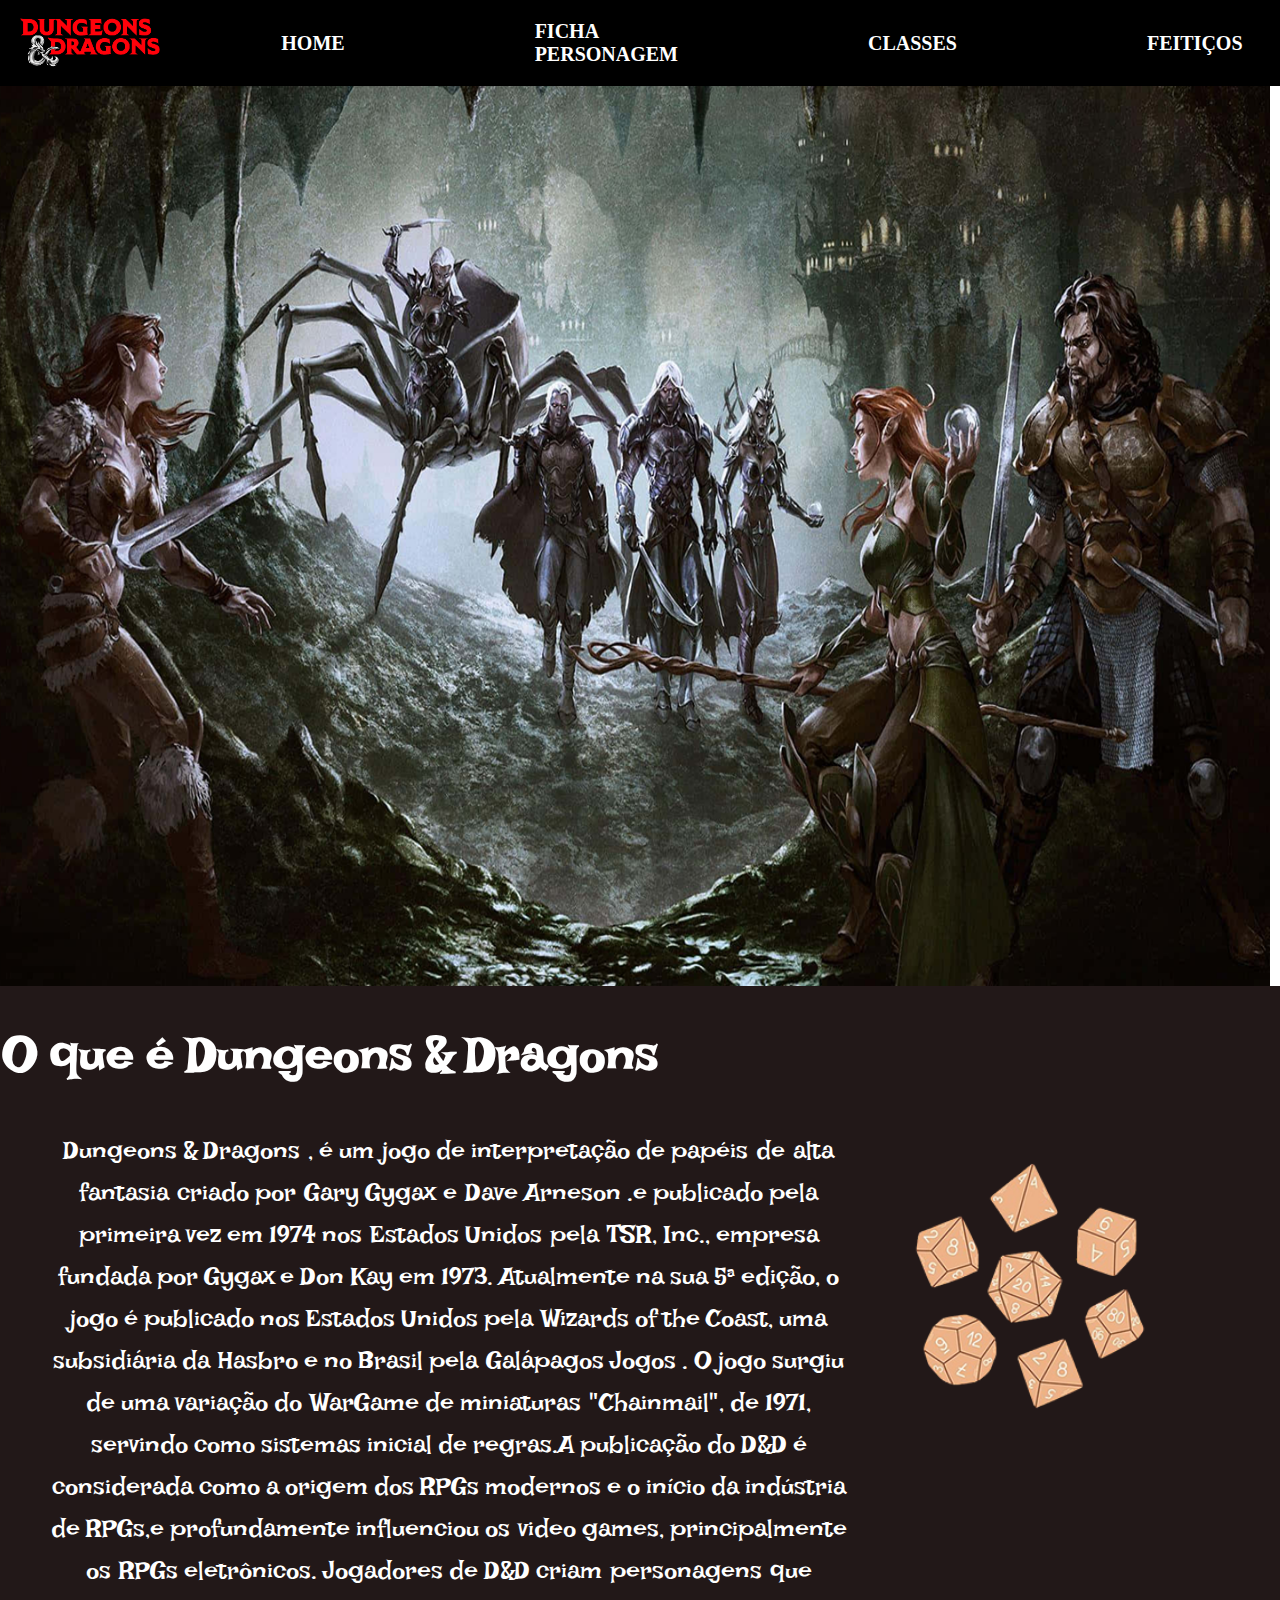
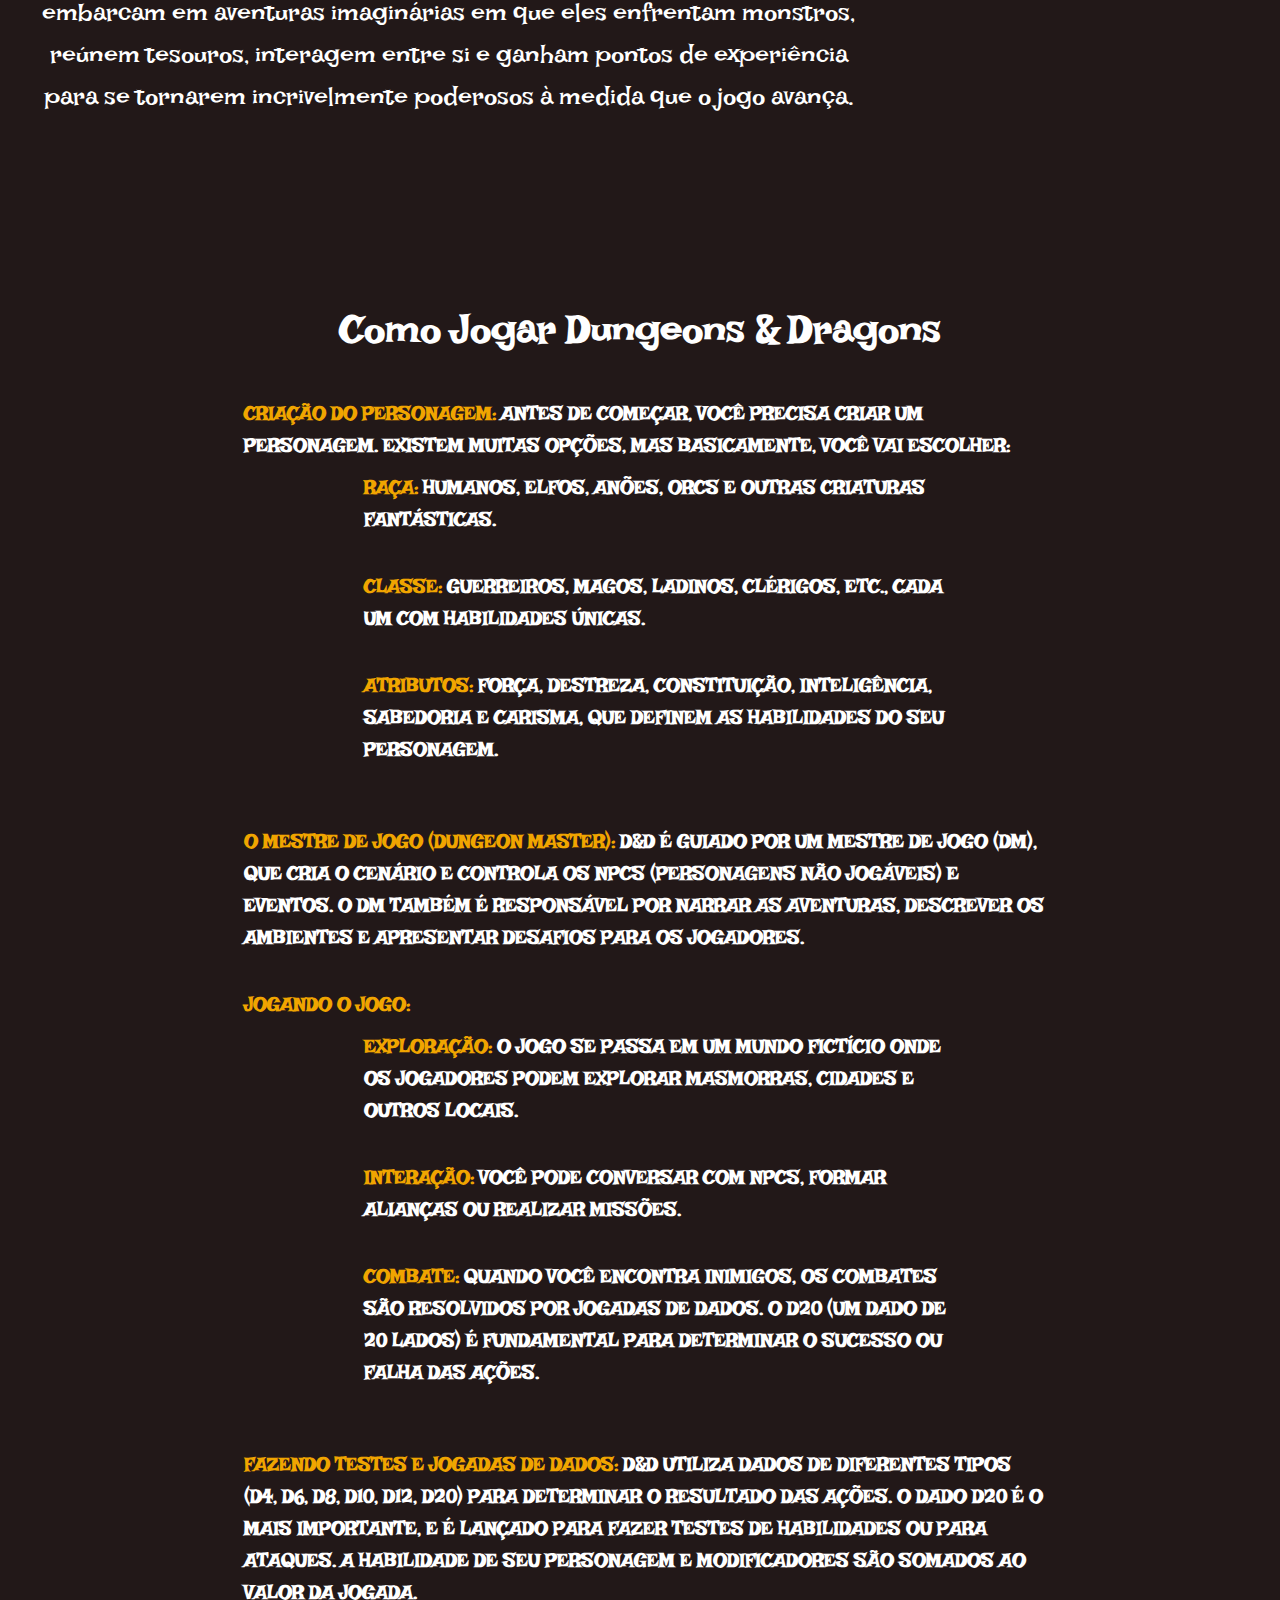
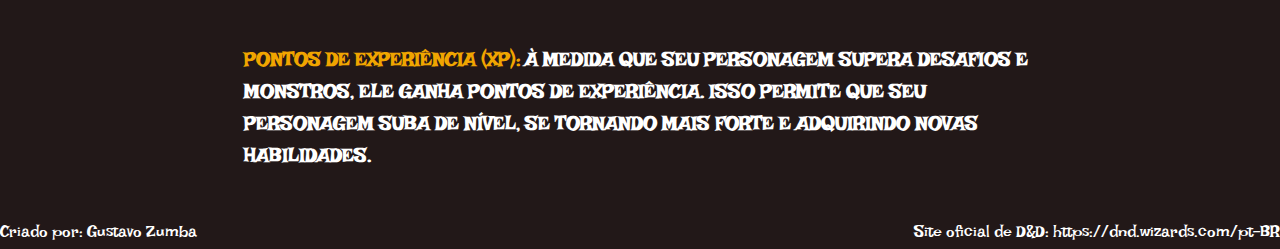
<file: index.html>
<!DOCTYPE html>
<html lang="pt-br">
<head>
    <meta charset="UTF-8">
    <meta name="viewport" content="width=device-width, initial-scale=1.0">
    <link href="https://fonts.googleapis.com/css?family=Lakki+Reddy" rel="stylesheet">
    <script src="./js/home.js" defer></script>
    <link rel="stylesheet" href="./css/style.css">
    <title>Home</title>
</head>
<body>
    <header>
        <div>
            <nav>
                <ul id="menu">
                    <img src="./src/img/image1.png" alt="Logo">
                    <li><a href="./index.html">Home</a></li>
                    <li><a href="./src/dowload.html">Ficha Personagem</a></li>
                    <li><a href="./src/classes.html">Classes</a></li>
                    <li><a href="./src/feiticos.html">Feitiços</a></li>
                    <li><a href="./src/criaturas.html">Criatura</a></li>
                </ul>
            </nav>
        </div>
    </header>
    <main>
        <section id="image-container">
            <img id="central-image" src="./src/img/image2.png" alt="Central Image">
        </section>
        <section id="section2">
            <h1 id="text1">O que é Dungeons & Dragons</h1>
            <p id="p1">Dungeons & Dragons , é um jogo de interpretação de papéis de alta fantasia criado por Gary Gygax e Dave Arneson .e publicado pela primeira vez em 1974 nos Estados Unidos pela TSR, Inc., empresa fundada por Gygax e Don Kay em 1973. Atualmente na sua 5ª edição, o jogo é publicado nos Estados Unidos pela Wizards of the Coast, uma subsidiária da Hasbro e no Brasil pela Galápagos Jogos . O jogo surgiu de uma variação do WarGame de miniaturas "Chainmail", de 1971, servindo como sistemas inicial de regras.A publicação do D&D é considerada como a origem dos RPGs modernos e o início da indústria de RPGs,e profundamente influenciou os video games, principalmente os RPGs eletrônicos. Jogadores de D&D criam personagens que embarcam em aventuras imaginárias em que eles enfrentam monstros, reúnem tesouros, interagem entre si e ganham pontos de experiência para se tornarem incrivelmente poderosos à medida que o jogo avança.</p>
            <img id="dados" src="./src/img/dados.png" alt="">
        </section>
        <section id="section3">
            <h1 id="text2r3">Como Jogar Dungeons & Dragons</h1>
            <ol>
                <li>
                    <strong>Criação do Personagem:</strong> Antes de começar, você precisa criar um personagem. Existem muitas opções, mas basicamente, você vai escolher:
                    <ul>
                        <li><strong>Raça:</strong> Humanos, elfos, anões, orcs e outras criaturas fantásticas.</li>
                        <li><strong>Classe:</strong> Guerreiros, magos, ladinos, clérigos, etc., cada um com habilidades únicas.</li>
                        <li><strong>Atributos:</strong> Força, destreza, constituição, inteligência, sabedoria e carisma, que definem as habilidades do seu personagem.</li>
                    </ul>
                </li>
                <li>
                    <strong>O Mestre de Jogo (Dungeon Master):</strong> D&D é guiado por um Mestre de Jogo (DM), que cria o cenário e controla os NPCs (personagens não jogáveis) e eventos. O DM também é responsável por narrar as aventuras, descrever os ambientes e apresentar desafios para os jogadores.
                </li>
                <li>
                    <strong>Jogando o Jogo:</strong>
                    <ul>
                        <li><strong>Exploração:</strong> O jogo se passa em um mundo fictício onde os jogadores podem explorar masmorras, cidades e outros locais.</li>
                        <li><strong>Interação:</strong> Você pode conversar com NPCs, formar alianças ou realizar missões.</li>
                        <li><strong>Combate:</strong> Quando você encontra inimigos, os combates são resolvidos por jogadas de dados. O D20 (um dado de 20 lados) é fundamental para determinar o sucesso ou falha das ações.</li>
                    </ul>
                </li>
                <li>
                    <strong>Fazendo Testes e Jogadas de Dados:</strong> D&D utiliza dados de diferentes tipos (D4, D6, D8, D10, D12, D20) para determinar o resultado das ações. O dado D20 é o mais importante, e é lançado para fazer testes de habilidades ou para ataques. A habilidade de seu personagem e modificadores são somados ao valor da jogada.
                </li>
                <li>
                    <strong>Pontos de Experiência (XP):</strong> À medida que seu personagem supera desafios e monstros, ele ganha pontos de experiência. Isso permite que seu personagem suba de nível, se tornando mais forte e adquirindo novas habilidades.
                </li>
            </ol>
        </section>
    </main>
    <footer id="footer">
        <p>Criado por: Gustavo Zumba</p>
        <p>Site oficial de D&D: <a href="https://dnd.wizards.com/pt-BR">https://dnd.wizards.com/pt-BR</a></p>
    </footer>
</body>
</html>
</file>
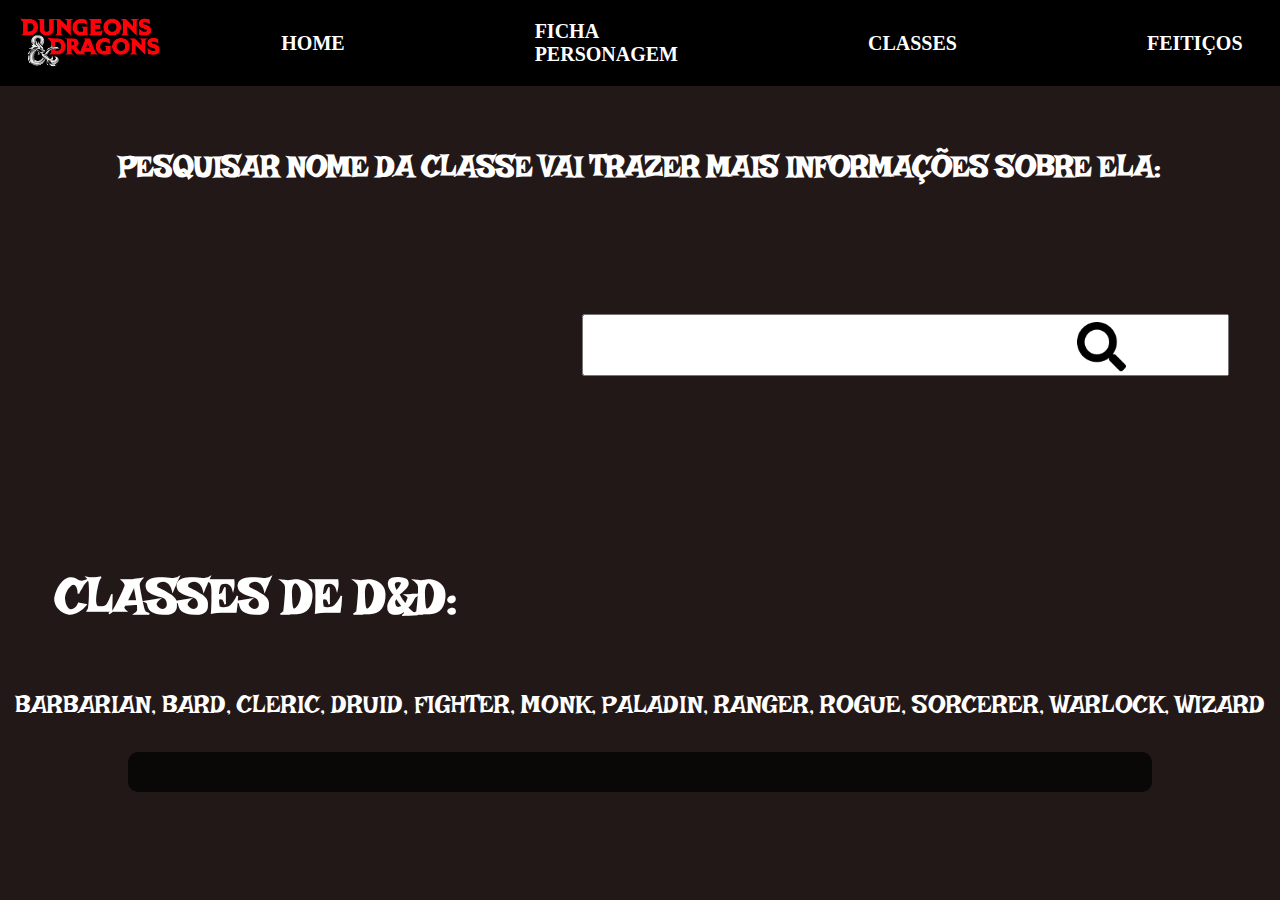
<file: classes.html>
<!DOCTYPE html>
<html lang="pt-br">
<head>
    <meta charset="UTF-8">
    <meta name="viewport" content="width=device-width, initial-scale=1.0">
    <link href='https://fonts.googleapis.com/css?family=Lakki Reddy' rel='stylesheet'>
    <script src="./classes.js" defer></script>
    <link rel="stylesheet" href="./styleClasses.css">
    <title>Home</title>
</head>
<body>
   <header>
    <div>
        <nav>
            <ul>
                <img src="./img/image 1.png" alt="Logo">
                <li><a href="./index.html">Home</a></li>
                <li><a href="./dowload.html">Ficha Personagem</a></li>
                <li><a href="./classes.html">Classes</a></li>
                <li><a href="#amarelo">Feitiços</a></li>
                <li><a href="#roxo">Criatura</a></li>
            </ul>
        </nav>
    </div>
</header>
      
<main>
   <h1 id="text1">Pesquisar nome da classe vai trazer mais informações sobre ela:</h1>
   <div class="box">
    <input id="pesquisa" type="text">
    <button id="search-button">Pesquisar</button>
    <img id="icon" src="./img/icon.png" alt="">
   </div>
   <div class="texto2">
    <h2 id="titulo2">Classes de D&D:</h2>
    <p id="text2">barbarian, bard, cleric, druid, fighter, monk, paladin, ranger, rogue, sorcerer, warlock, wizard</p>
   </div>
   <div id="data-container" class="data-results"></div>
</main>

<script>
    document.getElementById('search-button').addEventListener('click', function() {
        const className = document.getElementById('pesquisa').value;
        getClassInfo(className);
    });
</script>
</body>
</html>
</file>
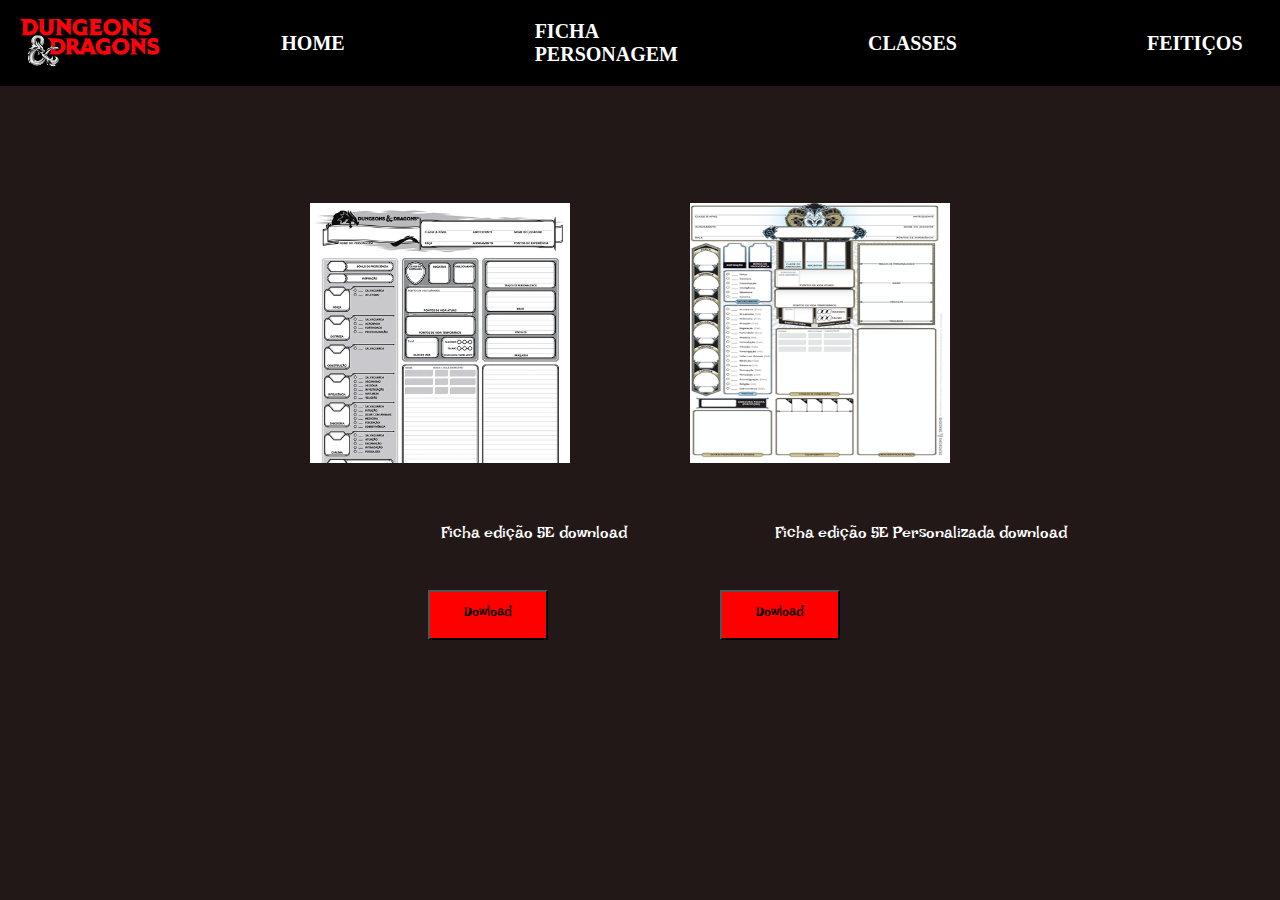
<file: dowload.html>
<!DOCTYPE html>
<html lang="pt-br">
<head>
    <meta charset="UTF-8">
    <meta name="viewport" content="width=device-width, initial-scale=1.0">
    <link href='https://fonts.googleapis.com/css?family=Lakki Reddy' rel='stylesheet'>
    <script src="./dowload.js" defer></script>
    <link rel="stylesheet" href="./styleDowload.css">
    <title>Home</title>
</head>
<body>
    <header>
        <div>
            <nav>
                <ul>
                    <img src="./img/image 1.png" alt="Logo">
                    <li><a href="./index.html">Home</a></li>
                    <li><a href="">Ficha Personagem</a></li>
                    <li><a href="./classes.html">Classes</a></li>
                    <li><a href="#amarelo">Feitiços</a></li>
                    <li><a href="#roxo">Criatura</a></li>
                </ul>
            </nav>
        </div>
    </header>
    <main>
        <div id="fichas">
            <img id="ficha1" src="./img/ficha1.png" alt="">
            <img id="ficha2" src="./img/ficha2.png" alt="">
        </div>
        <div  id="textFicha">
            <p id="p1Ficha">Ficha edição 5E download</p>
            <p id="p2Ficha">Ficha edição 5E Personalizada download</p>
        </div>
        <div class="divButton">
            <button onclick="baixarArquivo('img/Pdfficha1.pdf')" id="button1">
                <p>Dowload</p>
            </button>
            <button id="button2" onclick="baixarArquivo('img/Pdfficha2.pdf')">
                <p>Dowload</p>
            </button>
        </div>
    </main>
</body>
</html>
</file>
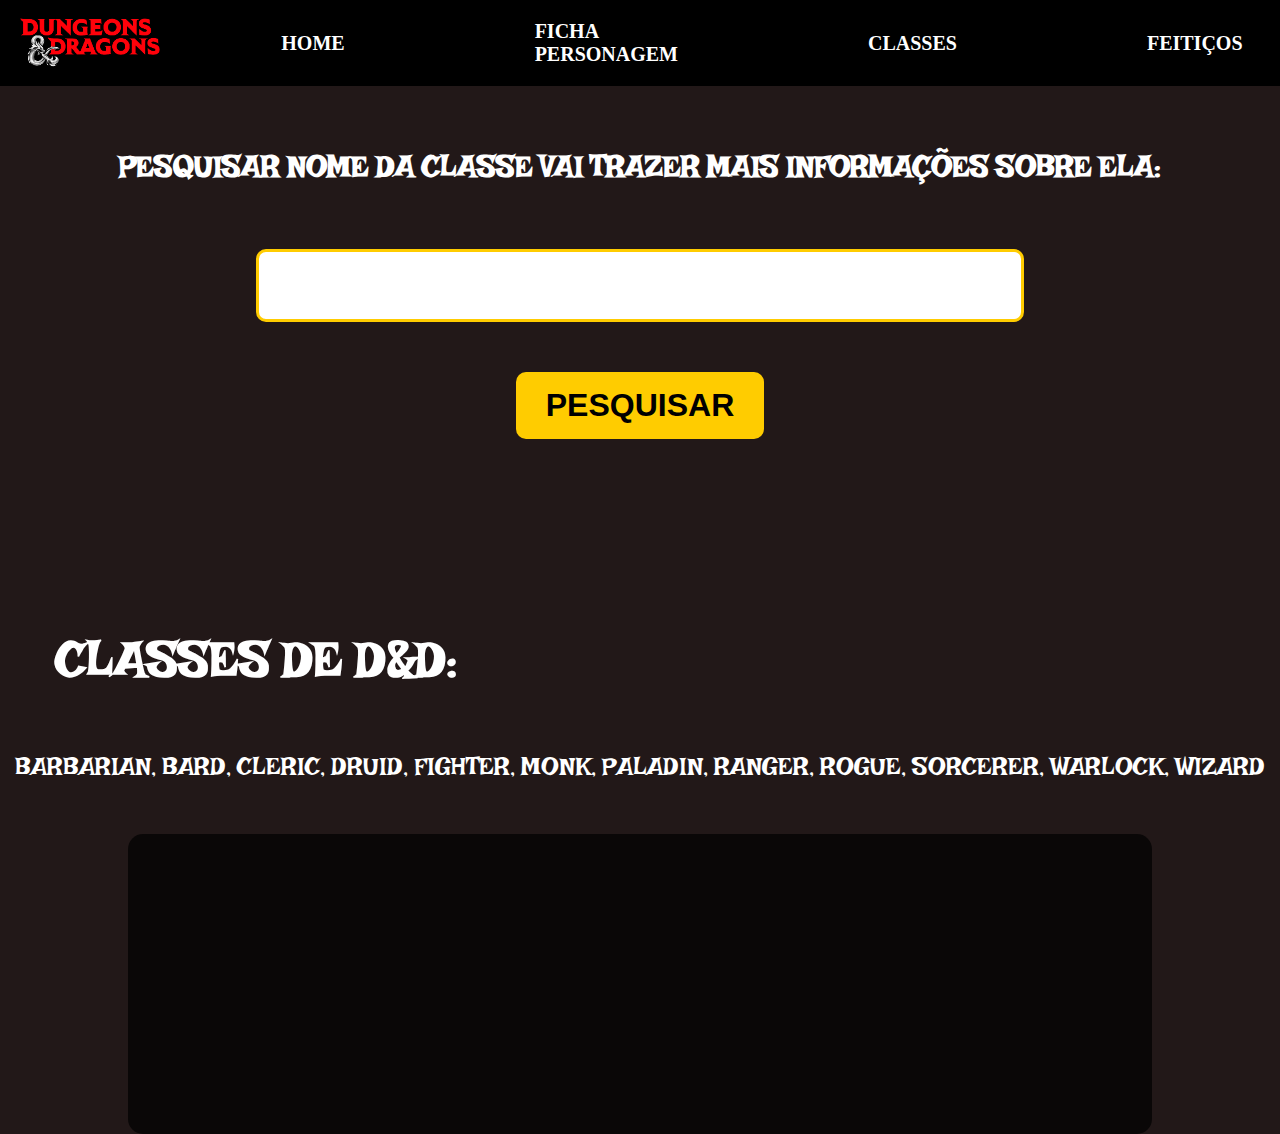
<file: src/classes.html>
<!DOCTYPE html>
<html lang="pt-br">
<head>
    <meta charset="UTF-8">
    <meta name="viewport" content="width=device-width, initial-scale=1.0">
    <link href="https://fonts.googleapis.com/css?family=Lakki+Reddy" rel="stylesheet">
    <script src="../js/classes.js" defer></script>
    <link rel="stylesheet" href="../css/styleClasses.css">
    <title>Classes</title>
</head>
<body>
   <header>
    <div>
        <nav>
            <ul>
                <img src="../src/img/image1.png" alt="Logo">
                <li><a href="../index.html">Home</a></li>
                <li><a href="./dowload.html">Ficha Personagem</a></li>
                <li><a href="./classes.html">Classes</a></li>
                <li><a href="./feiticos.html">Feitiços</a></li>
                <li><a href="./criaturas.html">Criatura</a></li>
            </ul>
        </nav>
    </div>
</header>
<main>
   <h1 id="text1">Pesquisar nome da classe vai trazer mais informações sobre ela:</h1>
   <div class="box">
    <input id="pesquisa" type="text">
    <button id="search-button">Pesquisar</button>
   </div>
   <div class="texto2">
    <h2 id="titulo2">Classes de D&D:</h2>
    <p id="text2">barbarian, bard, cleric, druid, fighter, monk, paladin, ranger, rogue, sorcerer, warlock, wizard</p>
   </div>
   <div id="data-container" class="data-results"></div>
</main>
</body>
</html>
</file>
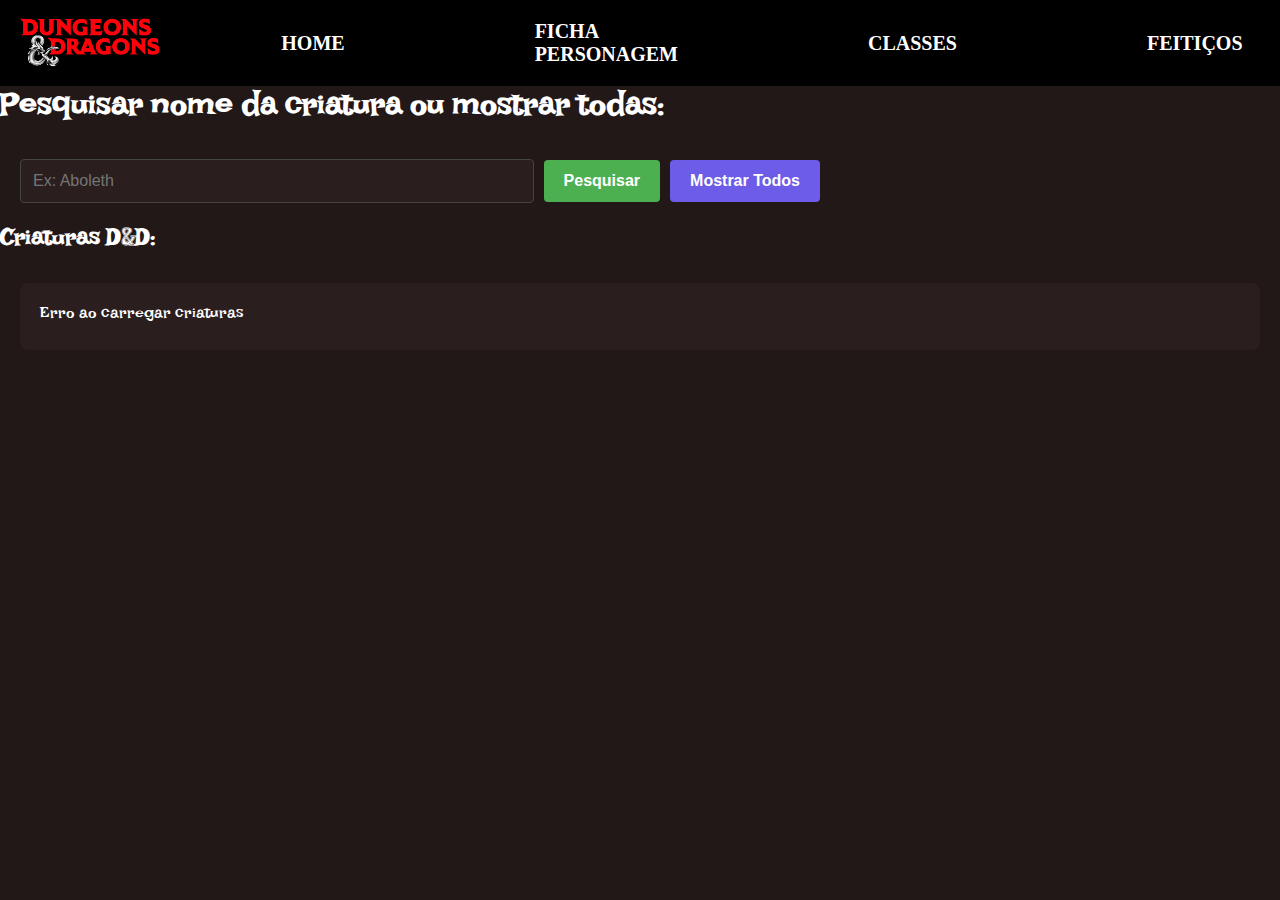
<file: src/criaturas.html>
<!DOCTYPE html>
<html lang="pt-br">
<head>
    <meta charset="UTF-8">
    <meta name="viewport" content="width=device-width, initial-scale=1.0">
    <script src="../js/criaturas.js"></script>
    <link href="https://fonts.googleapis.com/css?family=Lakki+Reddy" rel="stylesheet">
    <link rel="stylesheet" href="../css/styleCriaturas.css">
    <title>Criaturas D&D</title>
</head>
<body>
   <header>
    <div>
        <nav>
            <ul>
                <img src="../src/img/image1.png" alt="Logo">
                <li><a href="../index.html">Home</a></li>
                <li><a href="./dowload.html">Ficha Personagem</a></li>
                <li><a href="./classes.html">Classes</a></li>
                <li><a href="./feiticos.html">Feitiços</a></li>
                <li><a href="./criaturas.html">Criatura</a></li>
            </ul>
        </nav>
    </div>
</header>
<main>
   <h1 id="text1">Pesquisar nome da criatura ou mostrar todas:</h1>
   <div class="search-container">
       <input id="pesquisa" type="text" placeholder="Ex: Aboleth">
       <div class="buttons">
           <button id="search-button">Pesquisar</button>
           <button id="show-all-button">Mostrar Todos</button>
       </div>
   </div>
   <div class="texto2">
       <h2 id="titulo2">Criaturas D&D:</h2>
   </div>
   <div id="data-container" class="data-results"></div>
</main>
</body>
</html>
</file>
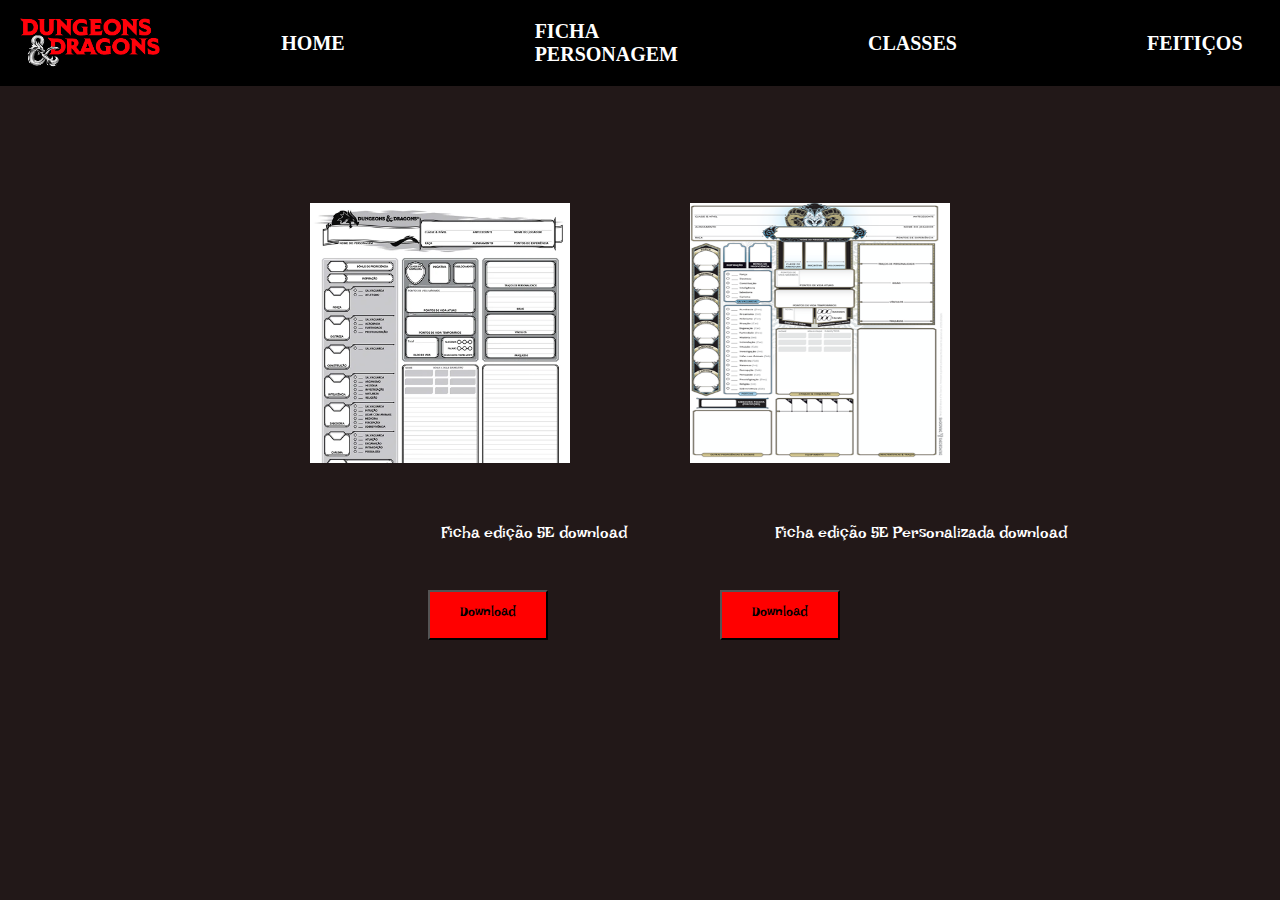
<file: src/dowload.html>
<!DOCTYPE html>
<html lang="pt-br">
<head>
    <meta charset="UTF-8">
    <meta name="viewport" content="width=device-width, initial-scale=1.0">
    <link href="https://fonts.googleapis.com/css?family=Lakki+Reddy" rel="stylesheet">
    <script src="../js/dowload.js" defer></script>
    <link rel="stylesheet" href="../css/styleDowload.css">
    <title>Ficha Personagem</title>
</head>
<body>
    <header>
        <div>
            <nav>
                <ul>
                    <img src="../src/img/image1.png" alt="Logo">
                    <li><a href="../index.html">Home</a></li>
                    <li><a href="./dowload.html">Ficha Personagem</a></li>
                    <li><a href="./classes.html">Classes</a></li>
                    <li><a href="./feiticos.html">Feitiços</a></li>
                    <li><a href="./criaturas.html">Criatura</a></li>
                </ul>
            </nav>
        </div>
    </header>
    <main>
        <div id="fichas">
            <img id="ficha1" src="../src/img/ficha1.png" alt="">
            <img id="ficha2" src="../src/img/ficha2.png" alt="">
        </div>
        <div id="textFicha">
            <p id="p1Ficha">Ficha edição 5E download</p>
            <p id="p2Ficha">Ficha edição 5E Personalizada download</p>
        </div>
        <div class="divButton">
            <button onclick="baixarArquivo('../src/img/Pdfficha1.pdf')" id="button1">
                <p>Download</p>
            </button>
            <button id="button2" onclick="baixarArquivo('../src/img/Pdfficha2.pdf')">
                <p>Download</p>
            </button>
        </div>
    </main>
</body>
</html>
</file>
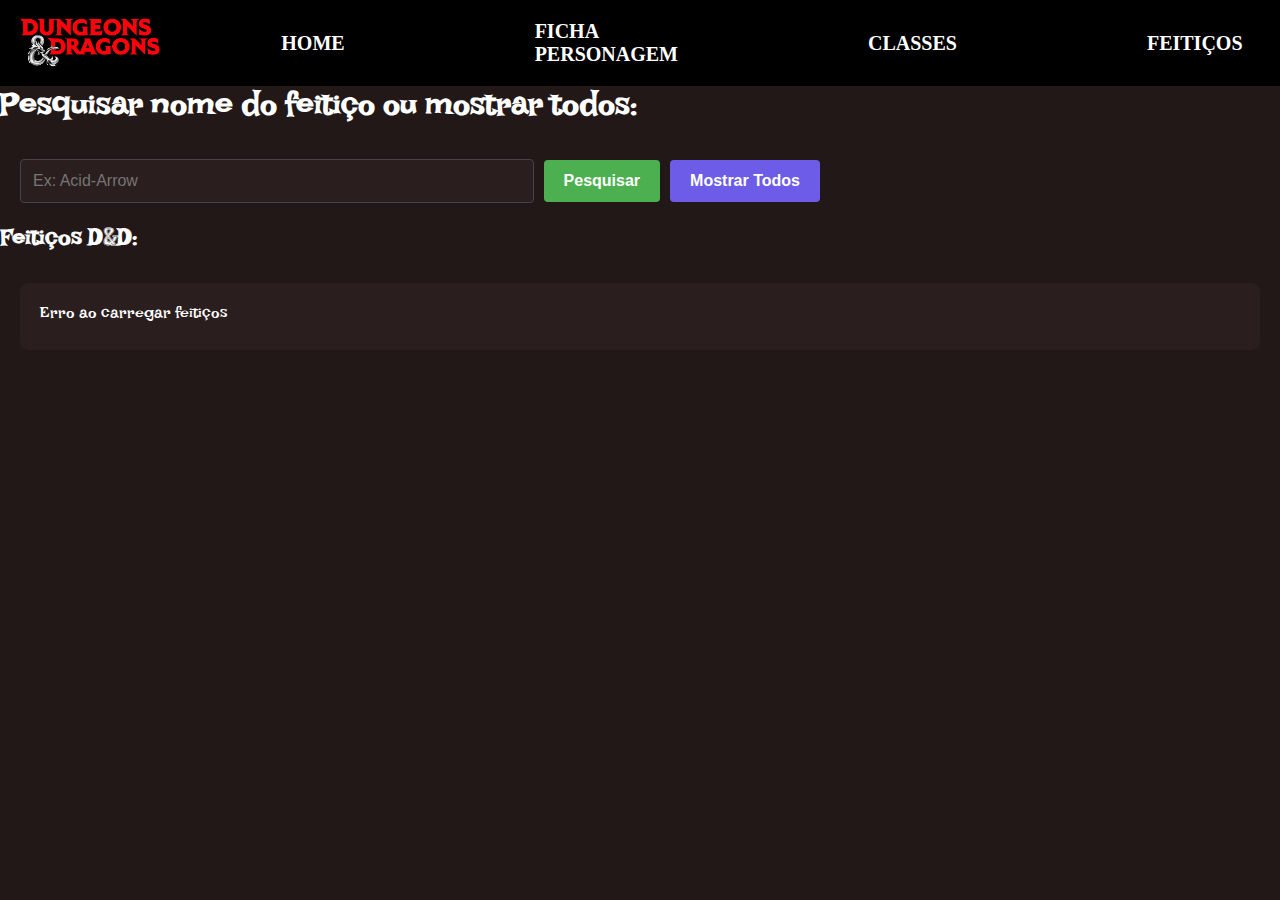
<file: src/feiticos.html>
<!DOCTYPE html>
<html lang="pt-br">
<head>
    <meta charset="UTF-8">
    <meta name="viewport" content="width=device-width, initial-scale=1.0">
    <link href="https://fonts.googleapis.com/css?family=Lakki+Reddy" rel="stylesheet">
    <link rel="stylesheet" href="../css/styleFeiticos.css">
    <script src="../js/feiticos.js"></script>
    <title>Feitiços</title>
</head>
<body>
   <header>
    <div>
        <nav>
            <ul>
                <img src="../src/img/image1.png" alt="Logo">
                <li><a href="../index.html">Home</a></li>
                <li><a href="./dowload.html">Ficha Personagem</a></li>
                <li><a href="./classes.html">Classes</a></li>
                <li><a href="./feiticos.html">Feitiços</a></li>
                <li><a href="./criaturas.html">Criatura</a></li>
            </ul>
        </nav>
    </div>
</header>
<main>
   <h1 id="text1">Pesquisar nome do feitiço ou mostrar todos:</h1>
   <div class="search-container">
       <input id="pesquisa" type="text" placeholder="Ex: Acid-Arrow">
       <div class="buttons">
           <button id="search-button">Pesquisar</button>
           <button id="show-all-button">Mostrar Todos</button>
       </div>
   </div>
   <div class="texto2">
       <h2 id="titulo2">Feitiços D&D:</h2>
   </div>
   <div id="data-container" class="data-results"></div>
</main>
</body>
</html>
</file>
<file: css/style.css>
* {
    padding: 0;
    box-sizing: border-box;
    margin: 0;
}

ul, ol, li {
    list-style: none;  
}

a {
    text-decoration: none;
    color: inherit;
}

html, body {
    scroll-behavior: smooth;
    height: 100%;
}

header {
    display: flex; 
    justify-content: space-between; 
    align-items: center;
    background-color: black;
    width: 100vw;
    padding: 10px 20px; 
}
header nav a:hover{
    border-bottom: 10px solid rgb(255, 0, 0);
}

nav {
    display: flex; 
    gap: 100px;
    flex-grow: 1; 
}

nav ul {
    display: flex;
    align-items: center;
    gap: 20px; 
}

li {
    padding: 10px;
    margin: 0 10px; 
    color: white;
    font-size: 20px;
    font-weight: bold;
    text-transform: uppercase;
    cursor: pointer;
    margin-right: 20px; 
    padding: 10px 70px; 

}

img {
    height: 50px;
    margin-right: 20px; 
}
#image-container {
    display: flex;
    justify-content: center; 
    align-items: center; 
    height: 100vh;
    width: 100vw;
    object-fit: fill; 
}

#central-image {
   width: 100vw;
   height: 100vh;
   
 
}
#section2 {
    background-color: #221818;
    width: 100vw;
    height: 100vh;
    font-family: 'Lakki Reddy';
    font-size: 22px;
    display: flex;
    gap: 20px; 
}


#text1 {
    margin-top: 40px;
    color: white;
    font-size: 50px;
    text-align: right;
    width: 80%;
    max-width: 80%;
   height: 10%;
    white-space: nowrap; 
   

}
#dados {
    position: relative;
    transform: translateY(50%);
    width: 300px;
    height: 300px; 
    margin-right: 100px;
}
#p1 {
    color: white;
    font-size: 25px;
    max-width: none;
    text-align: center; 
    margin-left: -50%;
    margin-top: 150px; 
    transform: none; 
    position: relative; 
    top: 0; 
    width: 100%;
}
#section3 {
    background-color: #221818;
    width: 100vw;
    height: auto;
    font-family: 'Lakki Reddy';
    font-size: 22px;
    display: flex;
    flex-direction: column;
    justify-content: flex-start;
    align-items: center;
    gap: 20px;
    padding: 20px;
    color: white;
}

#text2r3 {
    font-size: 40px;
    text-align: center;
    margin: 0;
}

#section3 ol {
    list-style: decimal;
    padding-left: 20px;
    max-width: 80%;
}

#section3 li {
    margin-bottom: 15px;
    line-height: 1.6;
}

#section3 ul {
    list-style: disc;
    padding-left: 40px;
}

#section3 strong {
    font-weight: bold;
    color: #f0a500;
}
#footer{
    display: flex;
    justify-content: space-between;
    align-items: center;
    background-color: #221818 ;
    color: white;
    font-family: 'Lakki Reddy';
}


/* Responsividade */

/* Para telas menores que 1024px */
@media (max-width: 1024px) {
    #image-container {
        height: 80vh; 
        width: 100%;
    }

    #central-image {
        width: 100%; 
        height: auto; 
    }

    #section2 {
        font-size: 20px; 
        padding: 20px; 
    }

    #text1 {
        font-size: 40px;
        transform: translateX(-10%); 
    }

    #p1 {
        transform: translateX(-10%); 
    }
}

/* Para telas menores que 768px */
@media (max-width: 768px) {
    #image-container {
        height: 70vh; 
    }

    #text1 {
        font-size: 30px; 
        transform: translateX(0); 
        text-align: center; 
    }

    #p1 {
        transform: translateX(0); 
        text-align: center; 
    }

    #section2 {
        font-size: 18px; 
    }
}

/* Para telas menores que 480px */
@media (max-width: 480px) {
    #image-container {
        height: 60vh;
    }

    #text1 {
        font-size: 24px;
    }

    #p1 {
        font-size: 16px;
    }

    #section2 {
        font-size: 16px; 
        padding: 10px; 
    }
}

/* Para telas maiores que 1920px (Full HD e superiores) */
@media (min-width: 1920px) {
    #image-container {
        height: 100vh; 
        width: 100vw; 
    }

    #central-image {
        width: 100vw; 
        height: 100vh; 
        object-fit: cover; 
    }

    #section2 {
        font-size: 24px; 
        padding: 40px;
    }

    #text1 {
        font-size: 60px; 
        transform: translateX(-20%); 
    }

    #p1 {
        font-size: 20px; 
        transform: translateX(-20%); 
    }

    li {
        font-size: 24px; 
        padding: 10px 80px; 
    }

    header {
        padding: 20px 40px;
    }
}
</file>
<file: styleClasses.css>
* {
    padding: 0;
    box-sizing: border-box;
    margin: 0;
}

ul, ol, li {
    list-style: none;  
}

a {
    text-decoration: none;
    color: inherit;
}

html, body {
    scroll-behavior: smooth;
    height: 100%;
    background-color: #221818;
}

header {
    display: flex; 
    justify-content: space-between; 
    align-items: center;
    background-color: black;
    width: 100vw;
    padding: 10px 20px; 
}

nav {
    display: flex; 
    gap: 100px;
    flex-grow: 1; 
}

nav ul {
    display: flex;
    align-items: center;
    gap: 20px; 
}

li {
    padding: 10px;
    margin: 0 10px; 
    color: white;
    font-size: 20px;
    font-weight: bold;
    text-transform: uppercase;
    cursor: pointer;
    margin-right: 20px; 
    padding: 10px 70px; 

}
main{
    font-family: 'Lakki Reddy';
}
img {
    height: 50px;
    margin-right: 20px; 
}
#text1 {
    color: white;
    font-size: 30px;
    text-transform: uppercase;
    margin-right: 20px;
    text-align: center; 
    margin: 0 auto; 
    margin-top: 5%;
}
#pesquisa{
   color: black;
    font-size: 50px;
    text-transform: uppercase;
    margin-right: 20px;
    margin: 0 auto; 
    transform: translateX(90%);
    margin-top: 9%;
    
}
.box img{
    width: 3,80%;
    height: 3,80%;
    margin-left: 28%;
    transform: translateX(100%);
    transform: translateY(20%);
    z-index: 1000000 ;
}
.texto2{
    color: white;
    font-size: 30px;
    text-transform: uppercase;
    margin-right: 20px;
    text-align: center; 
    margin: 0 auto; 
    margin-top: 15%;
   
}
#titulo2{
    color: white;
    font-size: 50px;
    text-transform: uppercase;
    margin-right: 20px;
    margin: 0 auto; 
    transform: translateX(-30%);
    margin-top: 5%;
    
}
#text2{
    margin-top: 3%;
    font-size: 25px;
}

#box {
    position: absolute;
    top: 10px;
    right: 10px;
  }
  
  #data-container {
    display: block;
    font-size: 16px;
    color: #000; 
  }
  
 
  #data-container {
    color: white;
    background-color: rgba(0, 0, 0, 0.7);
    padding: 20px;
    border-radius: 10px;
    margin: 20px auto;
    max-width: 80%;
    font-size: 18px;
    line-height: 1.6;
  }
  
  #data-container h3 {
    color: #ffcc00;
    margin-bottom: 15px;
    font-size: 24px;
  }
  
  #data-container p {
    margin-bottom: 10px;
  }
</file>
<file: styleDowload.css>
* {
    padding: 0;
    box-sizing: border-box;
    margin: 0;
}

ul, ol, li {
    list-style: none;  
}

a {
    text-decoration: none;
    color: inherit;
}

html, body {
    scroll-behavior: smooth;
    height: 100%;
    background-color: #221818;
}

header {
    display: flex; 
    justify-content: space-between; 
    align-items: center;
    background-color: black;
    width: 100vw;
    padding: 10px 20px; 
}

nav {
    display: flex; 
    gap: 100px;
    flex-grow: 1; 
}

nav ul {
    display: flex;
    align-items: center;
    gap: 20px; 
}

li {
    padding: 10px;
    margin: 0 10px; 
    color: white;
    font-size: 20px;
    font-weight: bold;
    text-transform: uppercase;
    cursor: pointer;
    margin-right: 20px; 
    padding: 10px 70px; 

}

img {
    height: 50px;
    margin-right: 20px; 
}
#fichas{
    display: flex;
    flex-wrap: wrap;
    justify-content: center;
    margin-top: 20px;
    padding: 20px;
    background-color: #221818;
    gap: 60px;
    margin-top: 6%;
}
#ficha1{
    display: flex;
    flex-direction: column;
    align-items: center;
    gap: 10px;
    padding: 20px;
    color: white;
    width: 300px;
    height: 300px;
}
#ficha2{
    display: flex;
    flex-direction: column;
    align-items: center;
    gap: 10px;
    padding: 20px;
    color: white;
    width: 300px;
    height: 300px;
}
#textFicha{
    display: flex;
    flex-direction: row;
    align-items: center;
    padding: 20px;
    color: white;
    gap: 200px;
    transform: translateX(30%);
    font-family: 'Lakki Reddy';


}
#p1Ficha{
    transform: translateX(20%);
}
#p2Ficha{
    transform: translateX(-5%);
}
.divButton{
    display: flex;
    justify-content: center;
    align-items: center;
    gap: 20%;
    margin-top: 20px;
  
    
}
#button1{
    background-color: red;
    width: 120px;
    font-family: 'Lakki Reddy';
    height: 50px;
    transform: translateX(30%);
}
#button2{
    background-color: red;
    width: 120px;
    font-family: 'Lakki Reddy';
    height: 50px;
    transform: translateX(-40%);
}
</file>
<file: css/styleClasses.css>
* {
    padding: 0;
    box-sizing: border-box;
    margin: 0;
}

ul, ol, li {
    list-style: none;  
}

a {
    text-decoration: none;
    color: inherit;
}

html, body {
    scroll-behavior: smooth;
    height: 100%;
    background-color: #221818;
}

header {
    display: flex; 
    justify-content: space-between; 
    align-items: center;
    background-color: black;
    width: 100vw;
    padding: 10px 20px; 
}
header nav a:hover{
    border-bottom: 10px solid rgb(255, 0, 0);
}


nav {
    display: flex; 
    gap: 100px;
    flex-grow: 1; 
}

nav ul {
    display: flex;
    align-items: center;
    gap: 20px; 
}

li {
    padding: 10px;
    margin: 0 10px; 
    color: white;
    font-size: 20px;
    font-weight: bold;
    text-transform: uppercase;
    cursor: pointer;
    margin-right: 20px; 
    padding: 10px 70px; 

}
main{
    font-family: 'Lakki Reddy';
}
img {
    height: 50px;
    margin-right: 20px; 
}
#text1 {
    color: white;
    font-size: 30px;
    text-transform: uppercase;
    margin-right: 20px;
    text-align: center; 
    margin: 0 auto; 
    margin-top: 5%;
}
#pesquisa{
   color: black;
    font-size: 50px;
    text-transform: uppercase;
    margin-right: 20px;
    margin: 0 auto; 
    transform: translateX(90%);
    margin-top: 9%;
    
}
.box img{
    width: 3,80%;
    height: 3,80%;
    margin-left: 28%;
    transform: translateX(100%);
    transform: translateY(20%);
    z-index: 1000000 ;
}
.texto2{
    color: white;
    font-size: 30px;
    text-transform: uppercase;
    margin-right: 20px;
    text-align: center; 
    margin: 0 auto; 
    margin-top: 15%;
   
}
#titulo2{
    color: white;
    font-size: 50px;
    text-transform: uppercase;
    margin-right: 20px;
    margin: 0 auto; 
    transform: translateX(-30%);
    margin-top: 5%;
    
}
#text2{
    margin-top: 3%;
    font-size: 25px;
}

#box {
    position: absolute;
    top: 10px;
    right: 10px;
  }
  
  #data-container {
    display: block;
    font-size: 16px;
    color: #000; 
  }
  
 
  #data-container {
    color: white;
    background-color: rgba(0, 0, 0, 0.7);
    padding: 30px;
    border-radius: 15px;
    margin: 40px auto;
    max-width: 80%;
    font-size: 24px;
    line-height: 1.8;
    white-space: pre-wrap;
    min-height: 300px;
}
  
  #data-container h3 {
    color: #ffcc00;
    margin-bottom: 15px;
    font-size: 24px;
  }
  
  #data-container p {
    margin-bottom: 10px;
  }
  #pesquisa {
    color: black;
    font-size: 32px;
    text-transform: uppercase;
    width: 60%;
    padding: 15px 20px;
    margin: 50px auto;
    display: block;
    border-radius: 10px;
    border: 3px solid #ffcc00;
    transform: none;
}

#search-button {
    background-color: #ffcc00;
    color: #000;
    font-size: 32px;
    padding: 15px 30px;
    border: none;
    border-radius: 10px;
    cursor: pointer;
    display: block;
    margin: 0 auto;
    font-weight: bold;
    text-transform: uppercase;
    transition: all 0.3s ease;
}

#search-button:hover {
    background-color: #ffdd33;
    transform: scale(1.05);
}
</file>
<file: css/styleCriaturas.css>
* {
    padding: 0;
    box-sizing: border-box;
    margin: 0;
}

ul, ol, li {
    list-style: none;  
}

a {
    text-decoration: none;
    color: inherit;
}

html, body {
    scroll-behavior: smooth;
    height: 100%;
    background-color: #221818;
    color: white;
}

header {
    display: flex; 
    justify-content: space-between; 
    align-items: center;
    background-color: black;
    width: 100vw;
    padding: 10px 20px; 
}
header nav a:hover{
    border-bottom: 10px solid rgb(255, 0, 0);
}

main{
    font-family: 'Lakki Reddy', sans-serif;
}
nav {
    display: flex; 
    gap: 100px;
    flex-grow: 1; 
}

nav ul {
    display: flex;
    align-items: center;
    gap: 20px; 
}

li {
    padding: 10px;
    margin: 0 10px; 
    color: white;
    font-size: 20px;
    font-weight: bold;
    text-transform: uppercase;
    cursor: pointer;
    margin-right: 20px; 
    padding: 10px 70px; 
}

img {
    height: 50px;
    margin-right: 20px; 
}

.search-container {
    display: flex;
    gap: 10px;
    margin: 20px;
    align-items: center;
    max-width: 800px;
    flex-wrap: wrap;
}

.search-container input {
    flex: 1;
    padding: 12px;
    font-size: 16px;
    border-radius: 4px;
    border: 1px solid #444;
    background-color: #2a1e1e;
    color: white;
    min-width: 200px;
}

.buttons {
    display: flex;
    gap: 10px;
}

button {
    padding: 12px 20px;
    color: white;
    border: none;
    cursor: pointer;
    font-size: 16px;
    border-radius: 4px;
    font-weight: bold;
    transition: background-color 0.3s;
}

#search-button {
    background-color: #4CAF50;
}

#search-button:hover {
    background-color: #45a049;
}

#show-all-button {
    background-color: #6c5ce7;
}

#show-all-button:hover {
    background-color: #5d4aec;
}

#data-container {
    margin: 20px;
    padding: 20px;
    background-color: #2a1e1e;
    border-radius: 8px;
}

#data-container h2 {
    color: #4CAF50;
    margin-bottom: 15px;
}

#data-container li {
    padding: 8px;
    margin: 5px 0;
    background-color: #3a2a2a;
    border-radius: 4px;
    cursor: pointer;
    transition: background-color 0.3s;
}

#data-container li:hover {
    background-color: #4a3a3a;
}

.monster-card {
    display: flex;
    gap: 30px;
    margin-bottom: 30px;
    flex-wrap: wrap;
}

.monster-image {
    flex: 0 0 450px;
}

.monster-image img {
    width: 100%;
    height: 100%;
    max-height: 600px;
    object-fit: contain;
    border-radius: 10px;
    box-shadow: 0 6px 12px rgba(0, 0, 0, 0.4);
}

.monster-info {
    flex: 1;
    min-width: 300px;
}

.monster-info h2 {
    color: #6c5ce7;
    margin-bottom: 20px;
    font-size: 28px;
}

.monster-info p {
    margin: 10px 0;
    font-size: 18px;
    line-height: 1.5;
}

.monster-info strong {
    color: #4CAF50;
}

.monster-actions, .monster-abilities {
    margin-top: 25px;
    padding-top: 20px;
    border-top: 2px solid #444;
}

.monster-actions h3, .monster-abilities h3 {
    color: #6c5ce7;
    margin-bottom: 15px;
    font-size: 22px;
}

.action, .ability {
    margin-bottom: 20px;
    padding: 15px;
    background-color: #3a2a2a;
    border-radius: 6px;
}

.action h4, .ability h4 {
    color: #4CAF50;
    margin-bottom: 8px;
    font-size: 20px;
}

.back-button {
    margin-top: 30px;
    padding: 15px 30px;
    background-color: #6c5ce7;
    color: white;
    border: none;
    border-radius: 6px;
    cursor: pointer;
    font-weight: bold;
    font-size: 18px;
    transition: all 0.3s;
}

.back-button:hover {
    background-color: #5d4aec;
    transform: translateY(-2px);
    box-shadow: 0 4px 8px rgba(0, 0, 0, 0.3);
}

@media (max-width: 768px) {
    .monster-card {
        flex-direction: column;
        gap: 20px;
    }
    
    .monster-image {
        flex: 0 0 auto;
        width: 100%;
        max-width: 100%;
    }
    
    .monster-image img {
        max-height: 450px;
    }
    
    .search-container {
        flex-direction: column;
    }
    
    .buttons {
        width: 100%;
    }
    
    button {
        flex: 1;
        padding: 15px;
    }
    
    .monster-info h2 {
        font-size: 24px;
    }
    
    .monster-info p {
        font-size: 16px;
    }
}
</file>
<file: css/styleDowload.css>
* {
    padding: 0;
    box-sizing: border-box;
    margin: 0;
}

ul, ol, li {
    list-style: none;  
}

a {
    text-decoration: none;
    color: inherit;
}

html, body {
    scroll-behavior: smooth;
    height: 100%;
    background-color: #221818;
}

header {
    display: flex; 
    justify-content: space-between; 
    align-items: center;
    background-color: black;
    width: 100vw;
    padding: 10px 20px; 
}
header nav a:hover{
    border-bottom: 10px solid rgb(255, 0, 0);
}

nav {
    display: flex; 
    gap: 100px;
    flex-grow: 1; 
}

nav ul {
    display: flex;
    align-items: center;
    gap: 20px; 
}

li {
    padding: 10px;
    margin: 0 10px; 
    color: white;
    font-size: 20px;
    font-weight: bold;
    text-transform: uppercase;
    cursor: pointer;
    margin-right: 20px; 
    padding: 10px 70px; 

}

img {
    height: 50px;
    margin-right: 20px; 
}
#fichas{
    display: flex;
    flex-wrap: wrap;
    justify-content: center;
    margin-top: 20px;
    padding: 20px;
    background-color: #221818;
    gap: 60px;
    margin-top: 6%;
}
#ficha1{
    display: flex;
    flex-direction: column;
    align-items: center;
    gap: 10px;
    padding: 20px;
    color: white;
    width: 300px;
    height: 300px;
}
#ficha2{
    display: flex;
    flex-direction: column;
    align-items: center;
    gap: 10px;
    padding: 20px;
    color: white;
    width: 300px;
    height: 300px;
}
#textFicha{
    display: flex;
    flex-direction: row;
    align-items: center;
    padding: 20px;
    color: white;
    gap: 200px;
    transform: translateX(30%);
    font-family: 'Lakki Reddy';


}
#p1Ficha{
    transform: translateX(20%);
}
#p2Ficha{
    transform: translateX(-5%);
}
.divButton{
    display: flex;
    justify-content: center;
    align-items: center;
    gap: 20%;
    margin-top: 20px;
  
    
}
#button1{
    background-color: red;
    width: 120px;
    font-family: 'Lakki Reddy';
    height: 50px;
    transform: translateX(30%);
}
#button2{
    background-color: red;
    width: 120px;
    font-family: 'Lakki Reddy';
    height: 50px;
    transform: translateX(-40%);
}
</file>
<file: css/styleFeiticos.css>
* {
    padding: 0;
    box-sizing: border-box;
    margin: 0;
}

ul, ol, li {
    list-style: none;  
}

a {
    text-decoration: none;
    color: inherit;
}

html, body {
    scroll-behavior: smooth;
    height: 100%;
    background-color: #221818;
    color: white;
   
}

header {
    display: flex; 
    justify-content: space-between; 
    align-items: center;
    background-color: black;
    width: 100vw;
    padding: 10px 20px; 
}
header nav a:hover{
    border-bottom: 10px solid rgb(255, 0, 0);
}

main{
    font-family: 'Lakki Reddy', sans-serif;
}
nav {
    display: flex; 
    gap: 100px;
    flex-grow: 1; 
}

nav ul {
    display: flex;
    align-items: center;
    gap: 20px; 
}

li {
    padding: 10px;
    margin: 0 10px; 
    color: white;
    font-size: 20px;
    font-weight: bold;
    text-transform: uppercase;
    cursor: pointer;
    margin-right: 20px; 
    padding: 10px 70px; 
}

img {
    height: 50px;
    margin-right: 20px; 
}

.search-container {
    display: flex;
    gap: 10px;
    margin: 20px;
    align-items: center;
    max-width: 800px;
}

.search-container input {
    flex: 1;
    padding: 12px;
    font-size: 16px;
    border-radius: 4px;
    border: 1px solid #444;
    background-color: #2a1e1e;
    color: white;
    min-width: 200px;
}

.buttons {
    display: flex;
    gap: 10px;
}

button {
    padding: 12px 20px;
    color: white;
    border: none;
    cursor: pointer;
    font-size: 16px;
    border-radius: 4px;
    font-weight: bold;
    transition: background-color 0.3s;
}

#search-button {
    background-color: #4CAF50;
}

#search-button:hover {
    background-color: #45a049;
}

#show-all-button {
    background-color: #6c5ce7;
}

#show-all-button:hover {
    background-color: #5d4aec;
}

#data-container {
    margin: 20px;
    padding: 20px;
    background-color: #2a1e1e;
    border-radius: 8px;
}

#data-container h2 {
    color: #4CAF50;
    margin-bottom: 15px;
}
</file>
